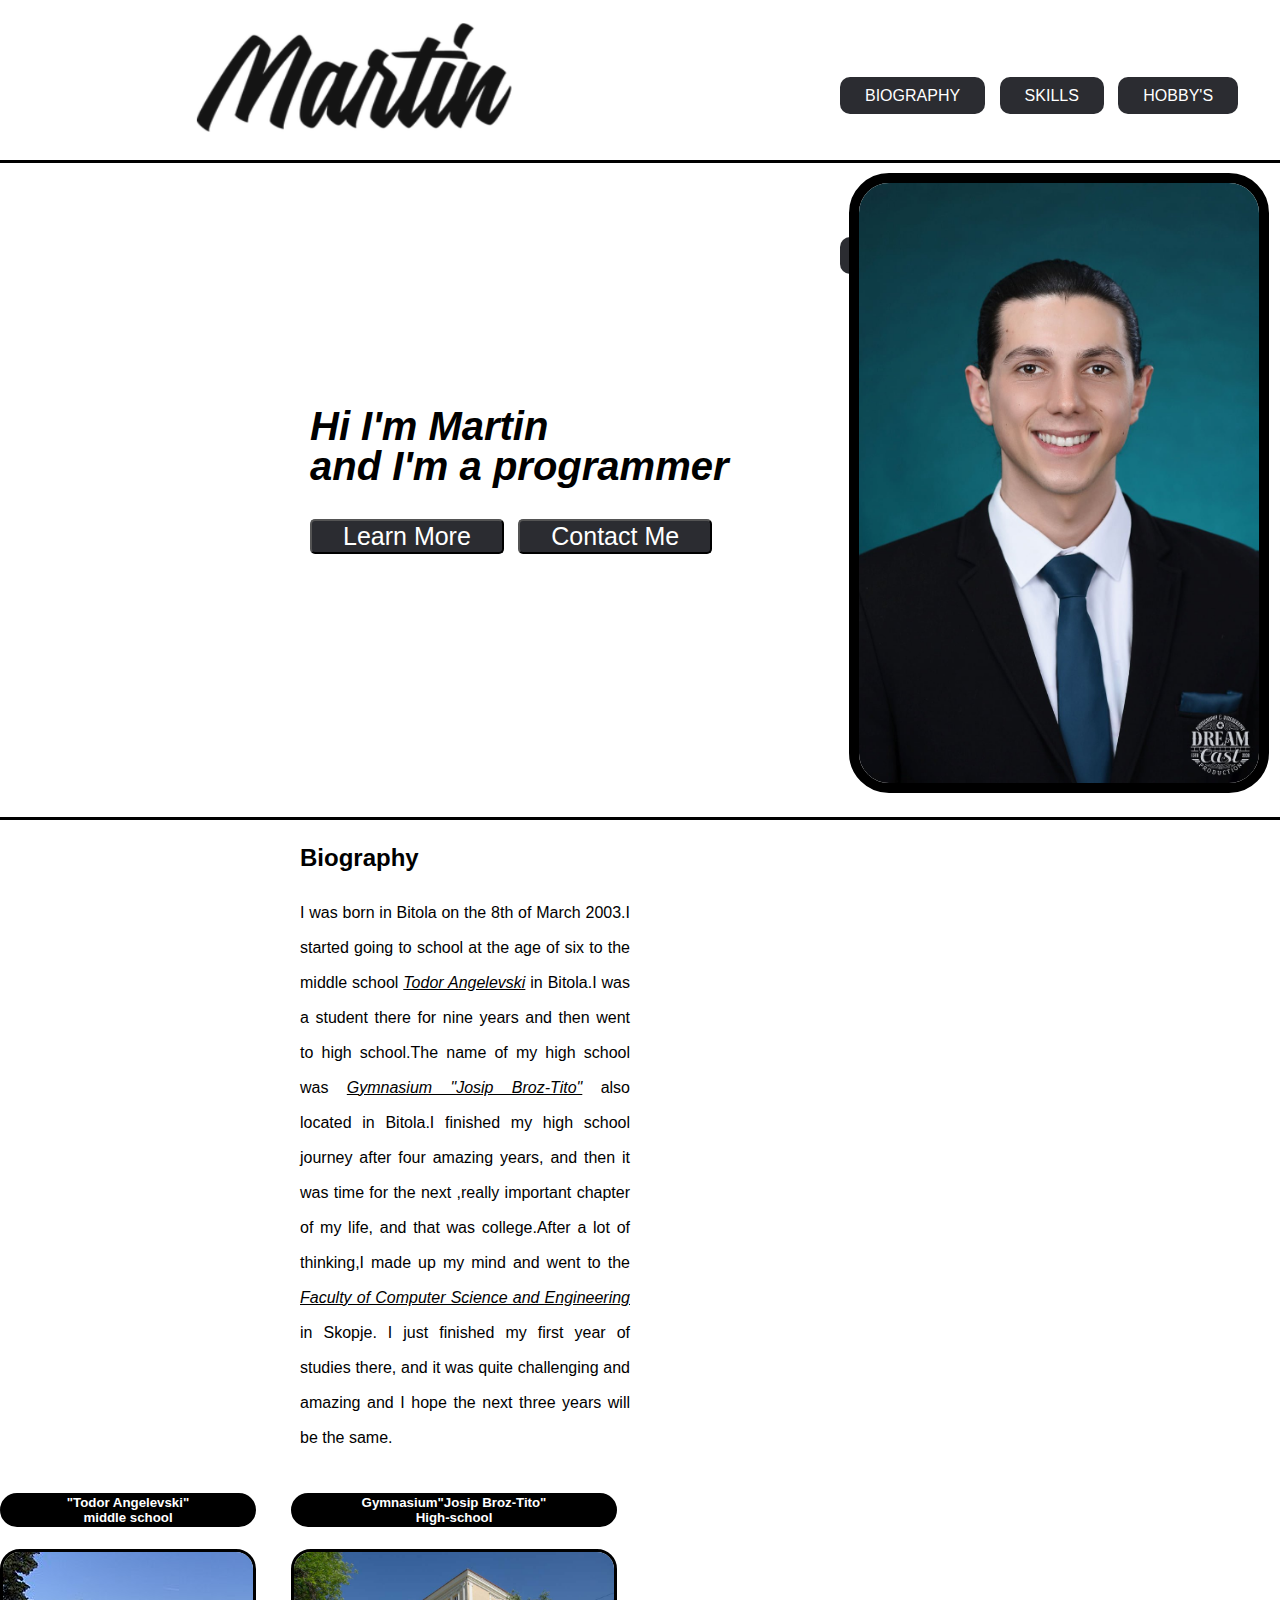
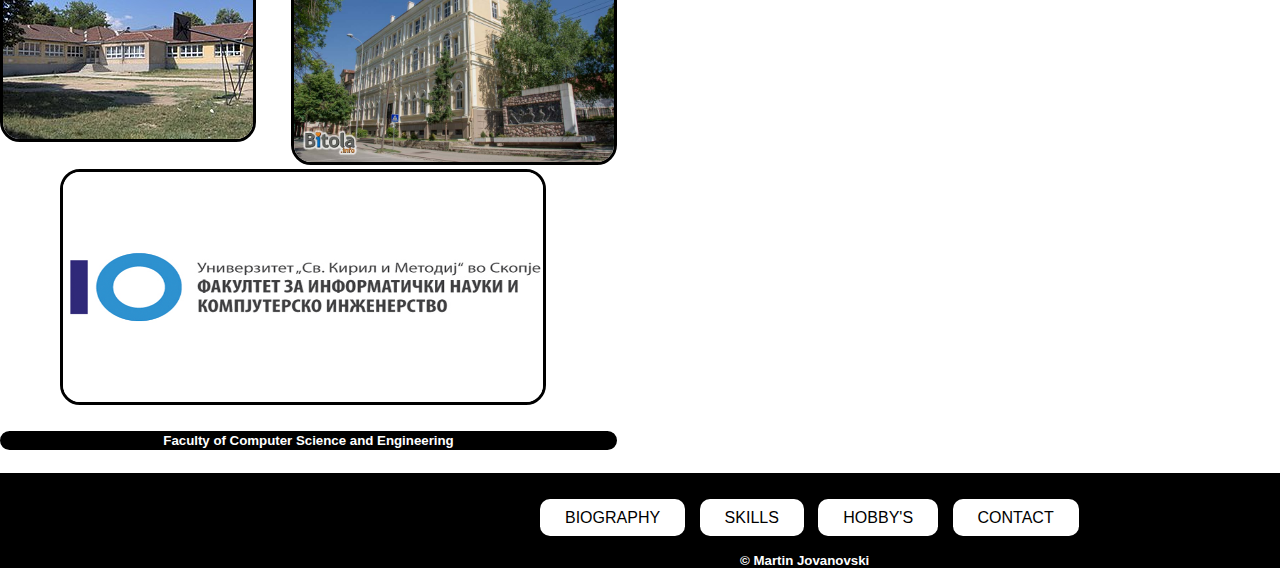
<file: FirstPersonalWP/index.html>
<!DOCTYPE html>
<html lang="en">
<head>
    <meta charset="UTF-8">
    <title>Biography</title>
    <link rel="stylesheet" type="text/css" href="CSS/style.css">
</head>
<body>
<div class="body">
    <div class="header">
        <div class="left_header">
            <img src="Images/logo.png">
        </div>
        <div class="right_header">
            <div class="nav">
                <ul>
                    <li>
                        <a href="index.html">Biography</a>
                    </li>
                    <li>
                        <a href="skills.html">Skills</a>
                    </li>
                    <li>
                        <a href="hobbys.html">Hobby's</a>
                    </li>
                    <li>
                        <a href="contact.html">Contact</a>
                    </li>
                </ul>
            </div>
        </div>
    </div>
    <div class="main">
        <div class="second_main">
            <div class="main_top">
        <div class="left_main">
            <div id="left_main_second">
                <h2>Hi I'm Martin</br> and I'm a programmer </h2>
            <button type="button"><a href="#bottom_main">Learn More</a></button>
            <button type="button"><a href="contact.html">Contact Me</a> </button>
            </div>
        </div>
        <div class="right_main">
            <img src="Images/279631421_3230174493930724_5298901829130753421_n.jpg" alt="slika_martin">
        </div>
            </div>
        <div id="bottom_main">
            <div id="bottom_main_second">
                <div class="bottom_main_left">
            <h2>Biography</h2>
            <p>I was born in Bitola on the 8th of March 2003.I started going to school at the age of six
            to the middle school <span>Todor Angelevski</span> in Bitola.I was a student there for nine years and then went to
            high school.The name of my high school was <span>Gymnasium "Josip Broz-Tito"</span> also located in Bitola.I finished my high school journey after four amazing years,
            and then it was time for the next ,really important chapter of my life, and that was college.After a lot of thinking,I made up my mind and went to the <span>Faculty of Computer Science and Engineering</span> in Skopje.
            I just finished my first year of studies there, and it was quite challenging and amazing and I hope the next three years will be the same.</p>
              </div>
                <div class="bottom_main_right">
                    <div id="bottom_main_right_top">
                        <div id="first_image_bottom">
                            <h5>"Todor Angelevski"</br>
                            middle school</h5>
                            <img src="Images/250px-ПОУ_Тодор_Ангелевски_-_Горно_Оризари_(Битолско).jpg" alt="todor_angelevski">
                        </div>
                        <div id="second_image_bottom">
                            <h5>Gymnasium"Josip Broz-Tito"</br>
                            High-school</h5>
                            <img src="Images/02_Bitola_reka_dragor%20(16).jpg" alt="josip_broz">
                        </div>
                    </div>
                    <div id="bottom_main_right_bottom">
                        <img src="Images/FINKI-1.png" alt="finki">
                        <h5>Faculty of Computer Science and Engineering</h5>
                    </div>
                </div>
            </div>
        </div>
     </div>
    </div>
    <div class="footer">
            <div class="nav_down">
                <ul>
                    <li>
                        <a href="index.html">Biography</a>
                    </li>
                    <li>
                        <a href="skills.html">Skills</a>
                    </li>
                    <li>
                        <a href="hobbys.html">Hobby's</a>
                    </li>
                    <li>
                        <a href="contact.html">Contact</a>
                    </li>
                </ul>
            </div>
        <div class="footnote">
                <h5>© Martin Jovanovski</h5>
        </div>
    </div>
</div>
</body>
</html>
</file>
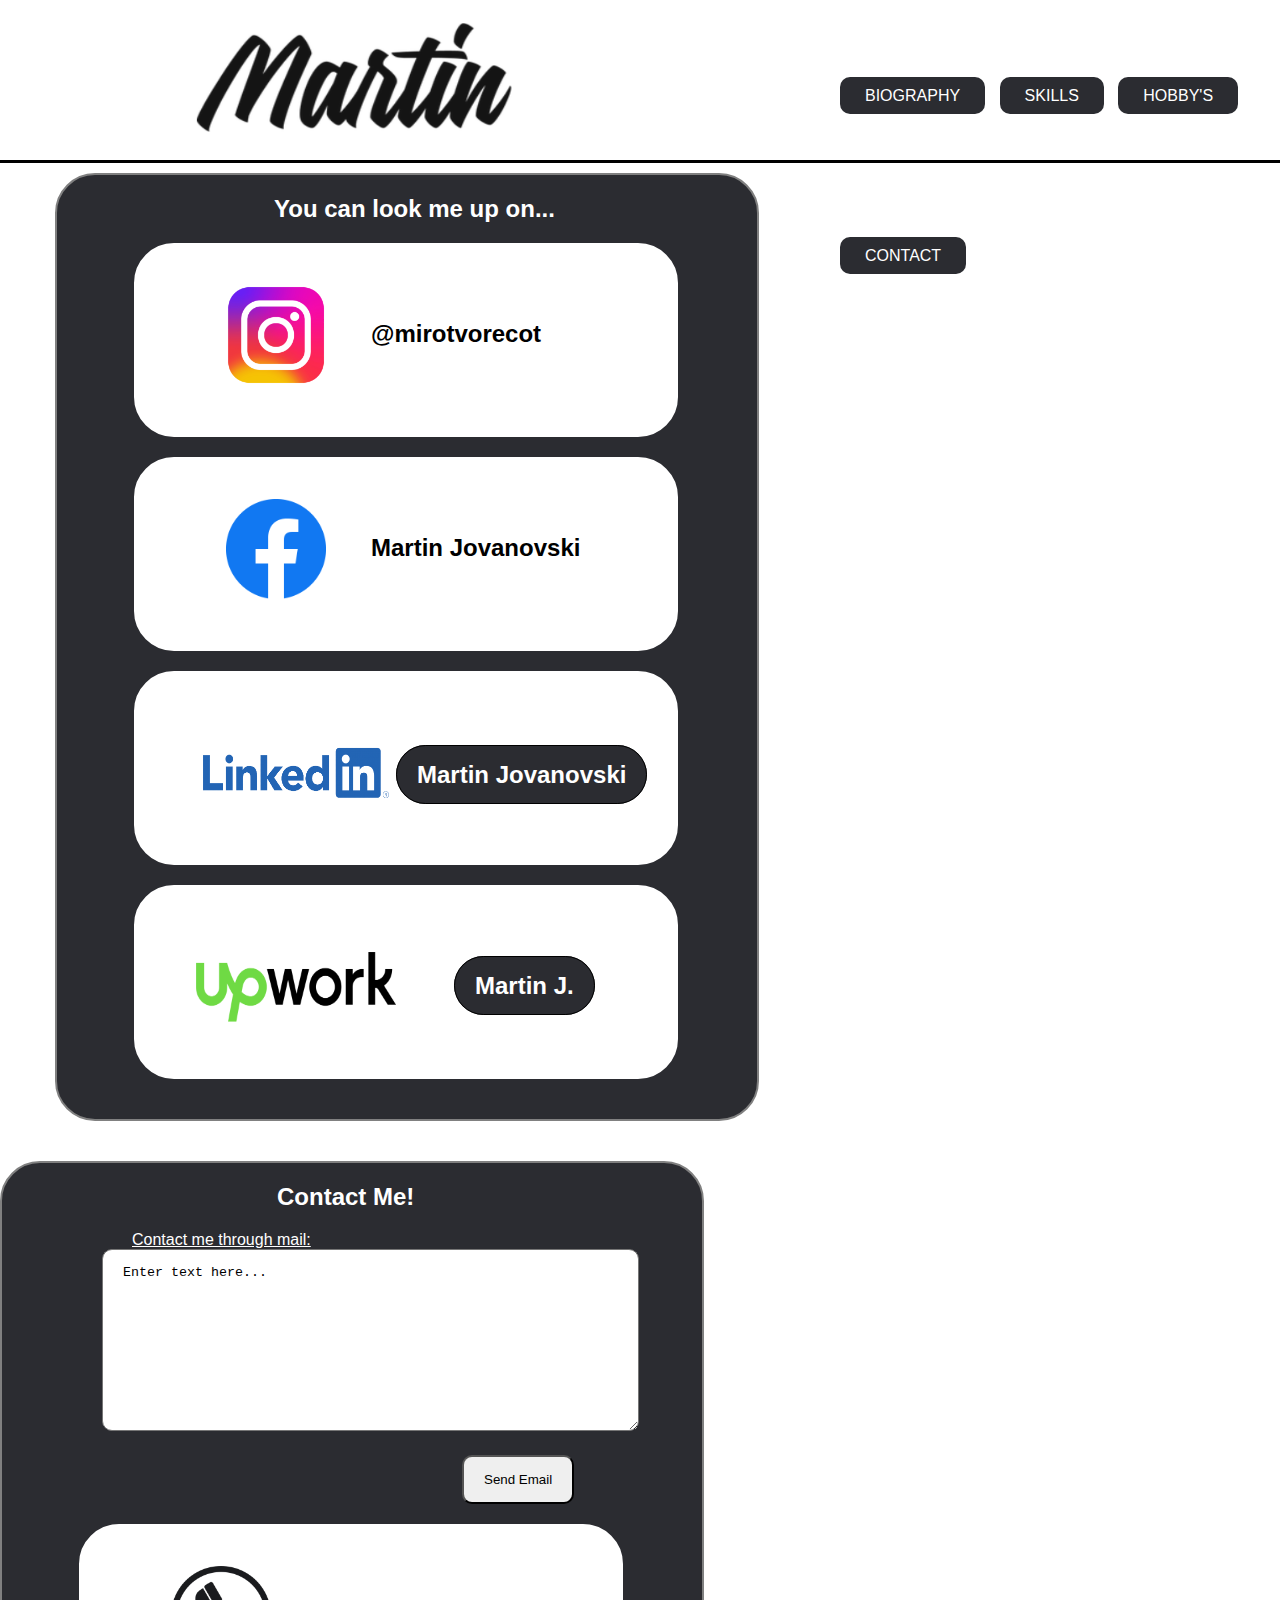
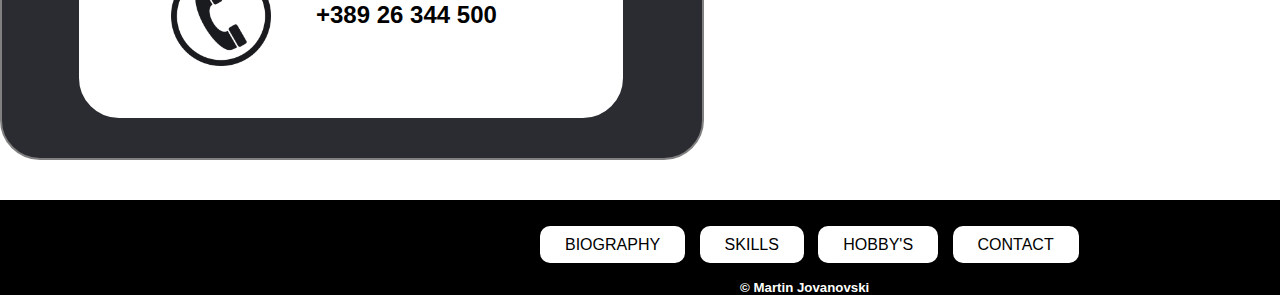
<file: FirstPersonalWP/contact.html>
<!DOCTYPE html>
<html lang="en">
<head>
    <meta charset="UTF-8">
    <title>Contact</title>
  <link rel="stylesheet" type="text/css" href="CSS/style.css">
</head>
<body>
<div class="body">
  <div class="header">
    <div class="left_header">
      <img src="Images/logo.png" alt="logo">
    </div>
    <div class="right_header">
      <div class="nav">
        <ul>
          <li>
            <a href="index.html">Biography</a>
          </li>
          <li>
            <a href="skills.html">Skills</a>
          </li>
          <li>
            <a href="hobbys.html">Hobby's</a>
          </li>
          <li>
            <a href="contact.html">Contact</a>
          </li>
        </ul>
      </div>
    </div>
  </div>
  <div class="main">
    <div class="fourth_main">
      <div id="social_media">
        <h2>You can look me up on...</h2>
        <div id="instagram">
          <img src="Images/insta.png" alt="instagram">
          <h5>@mirotvorecot</h5>
        </div>
        <div id="facebook">
            <img src="Images/facebook.png" alt="facebook">
          <h5>Martin Jovanovski</h5>
        </div>
        <div id="linked_in">
            <img src="Images/linkedin.png" alt="linkedin">
          <h5><a href="https://www.linkedin.com/in/martin-jovanovski-a2139a279">Martin Jovanovski</a> </h5>
        </div>
        <div id="upwork">
          <img src="Images/upwork-logo-png-transparent.png" alt="upwork">
          <h5><a href="https://www.upwork.com/freelancers/~01e1037fcc5054f53f">Martin J.</a> </h5>
        </div>
      </div>
      <div id="contact_me">
        <h2>Contact Me!</h2>
        <div id="email">
            <label for="mail">Contact me through mail:</label>
          </br>
          <textarea id="mail" name="mail" rows="10" cols="60">Enter text here...
          </textarea>
          </br>
          <button type="submit" ><a href="mailto:watsum@hotmail.com subject=mail from our website">Send Email</a> </button>
        </div>
        <div id="phone">
            <img src="Images/phone.png" alt="phone">
          <h5>+389 26 344 500</h5>
        </div>
      </div>
    </div>
  </div>
  <div class="footer">
    <div class="nav_down">
      <ul>
        <li>
          <a href="index.html">Biography</a>
        </li>
        <li>
          <a href="skills.html">Skills</a>
        </li>
        <li>
          <a href="hobbys.html">Hobby's</a>
        </li>
        <li>
          <a href="contact.html">Contact</a>
        </li>
      </ul>
    </div>
    <div class="footnote">
      <h5>© Martin Jovanovski</h5>
    </div>
  </div>
</div>
</body>
</html>
</file>
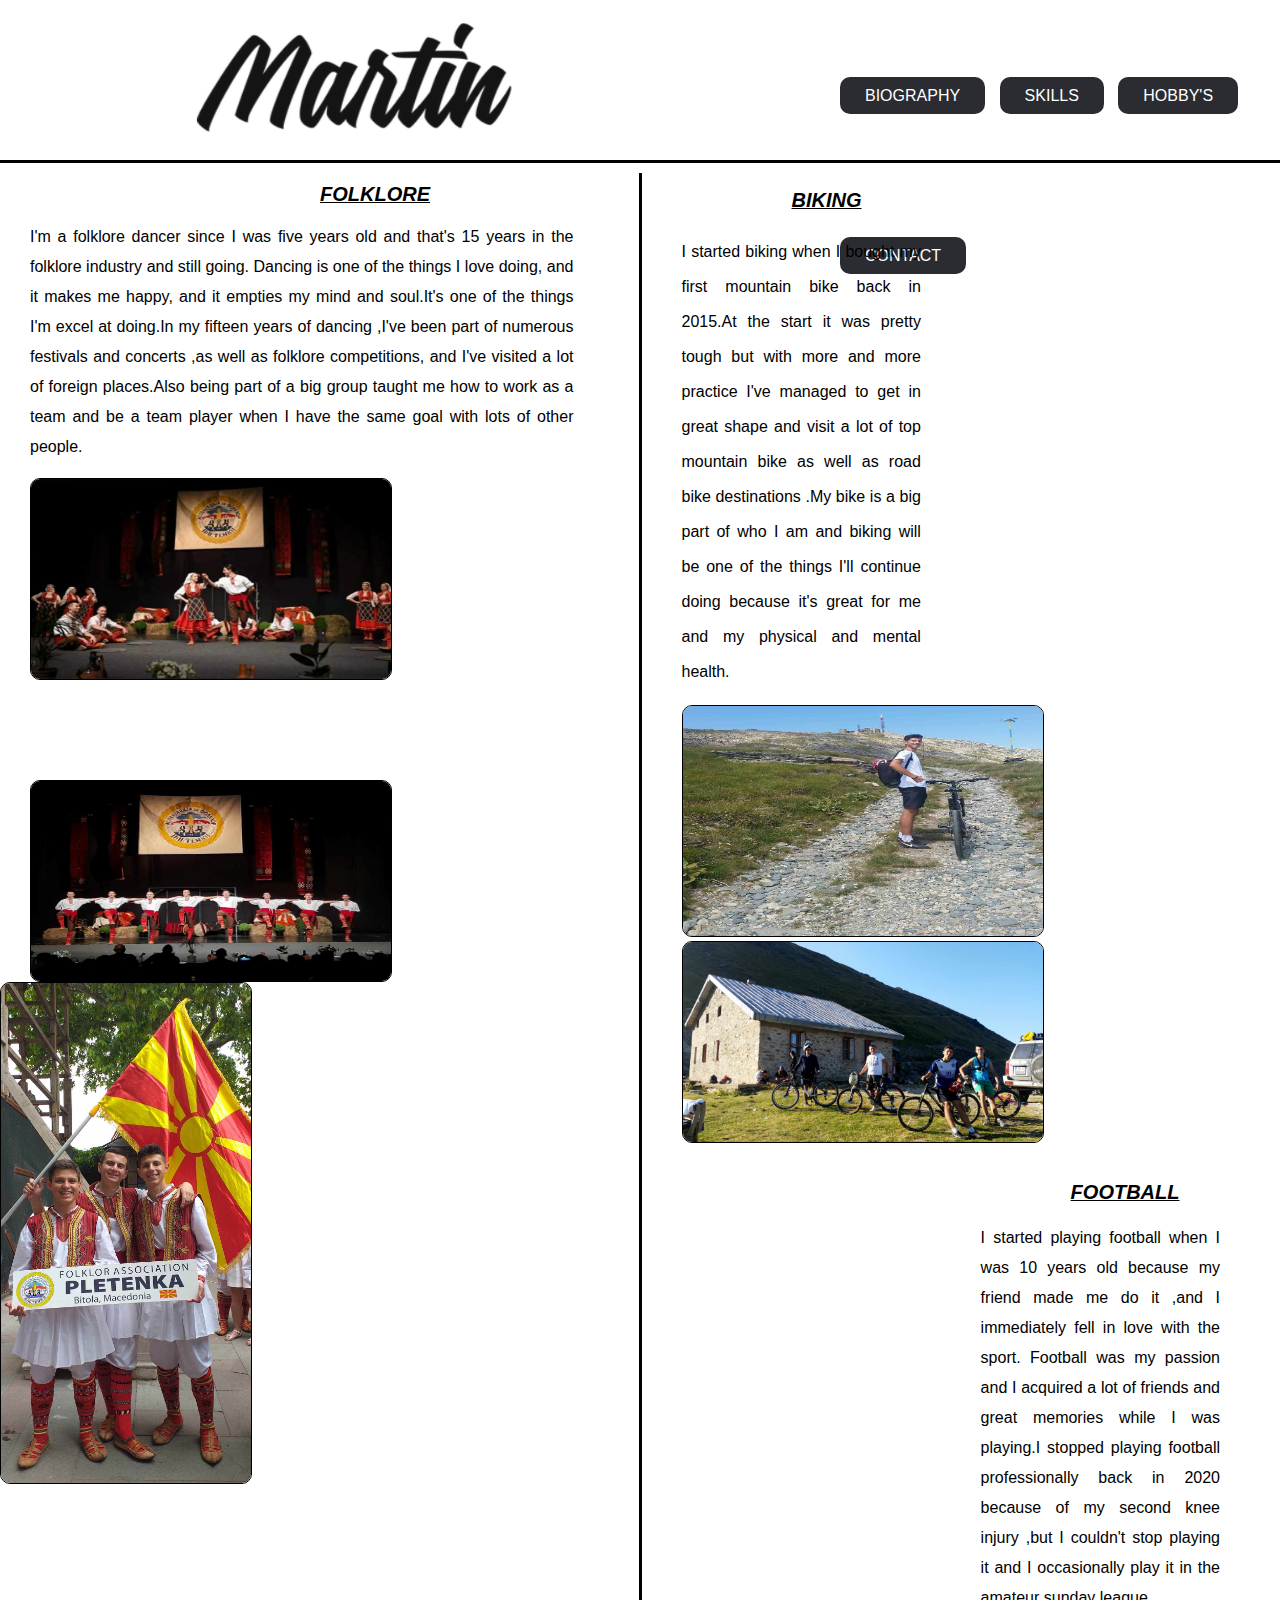
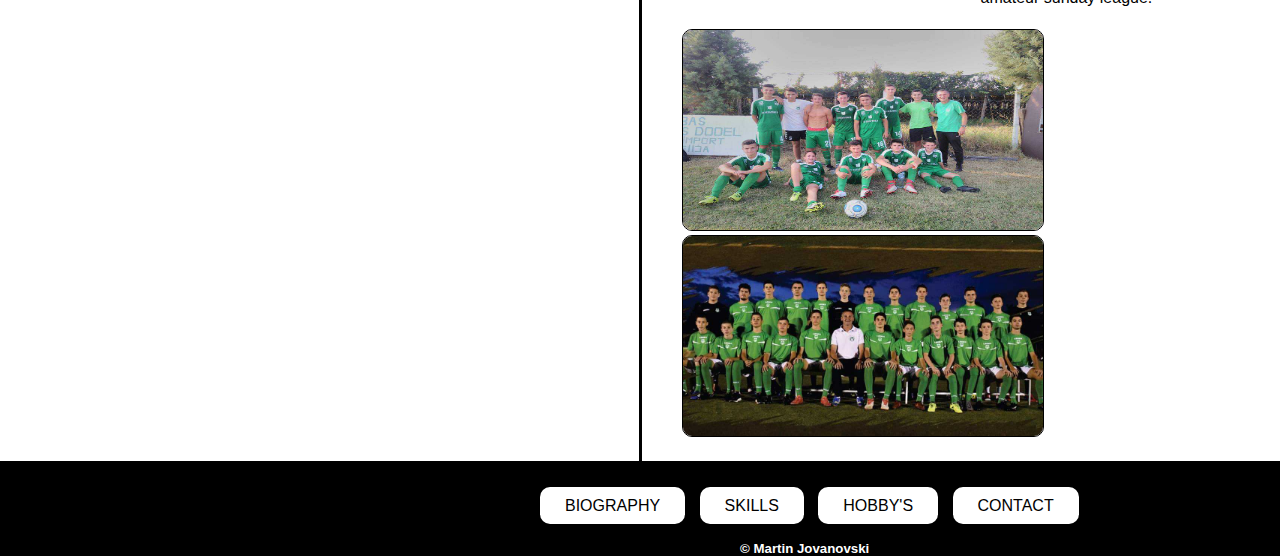
<file: FirstPersonalWP/hobbys.html>
<!DOCTYPE html>
<html lang="en">
<head>
    <meta charset="UTF-8">
    <title>Hobby's</title>
  <link rel="stylesheet" type="text/css" href="CSS/style.css">
</head>
<body>
<div class="body">
  <div class="header">
    <div class="left_header">
      <img src="Images/logo.png" alt="logo">
    </div>
    <div class="right_header">
      <div class="nav">
        <ul>
          <li>
            <a href="index.html">Biography</a>
          </li>
          <li>
            <a href="skills.html">Skills</a>
          </li>
          <li>
            <a href="hobbys.html">Hobby's</a>
          </li>
          <li>
            <a href="contact.html">Contact</a>
          </li>
        </ul>
      </div>
    </div>
  </div>
  <div class="main">
    <div class="third_second_main">
      <div id="third_left_main">
        <h5>Folklore</h5>
        <p>I'm a folklore dancer since I was five years old and that's 15 years in the folklore industry and still going.
        Dancing is one of the things I love doing, and it makes me happy, and it empties my mind and soul.It's one of the things
        I'm excel at doing.In my fifteen years of dancing ,I've been part of numerous festivals and concerts ,as well as folklore competitions,
        and I've visited a lot of foreign places.Also being part of a big group taught me how to work as a team and be a team player
        when I have the same goal with lots of other people.</p>
        <img src="Images/igr1.jpg" alt="igr1">
        <img src="Images/igr2.jpg" alt="igr2">
        <img src="Images/igr3.jpg" alt="igr3">
      </div>
      <div id="third_right_main">
        <div id="right_main_top">
          <div id="right_main_top_text">
        <h5>Biking</h5>
        <p>I started biking when I bought my first mountain bike back in 2015.At the start it was pretty tough but with more and more practice I've
        managed to get in great shape and visit a lot of top mountain bike as well as road bike destinations .My bike is a big part of who I am
        and biking will be one of the things I'll continue doing because it's great for me and my physical and mental health.</p>
           </div>
          <div id="right_main_top_pics">
            <img src="Images/biking1legit.jpg" alt="biking1">
            <img src="Images/biking2.jpg" alt="biking2">
          </div>
        </div>
        <div id="right_main_bottom">
          <div id="right_main_bottom_text">
          <h5>Football</h5>
          <p>I started playing football when I was 10 years old because my friend made me do it ,and I immediately fell in love with the sport.
          Football was my passion and I acquired a lot of friends and great memories while I was playing.I stopped playing football professionally back in 2020
          because of my second knee injury ,but I couldn't stop playing it and I occasionally play it in the amateur sunday league.</p>
          </div>
          <div id="right_main_bottom_pics">
            <img src="Images/fudbal1.jpg" alt="fudbal1">
            <img src="Images/fudbal2.jpg" alt="fudbal2">
          </div>
        </div>
      </div>
    </div>
  </div>
  <div class="footer">
    <div class="nav_down">
      <ul>
        <li>
          <a href="index.html">Biography</a>
        </li>
        <li>
          <a href="skills.html">Skills</a>
        </li>
        <li>
          <a href="hobbys.html">Hobby's</a>
        </li>
        <li>
          <a href="contact.html">Contact</a>
        </li>
      </ul>
    </div>
    <div class="footnote">
      <h5>© Martin Jovanovski</h5>
    </div>
  </div>
</div>
</body>
</html>
</file>
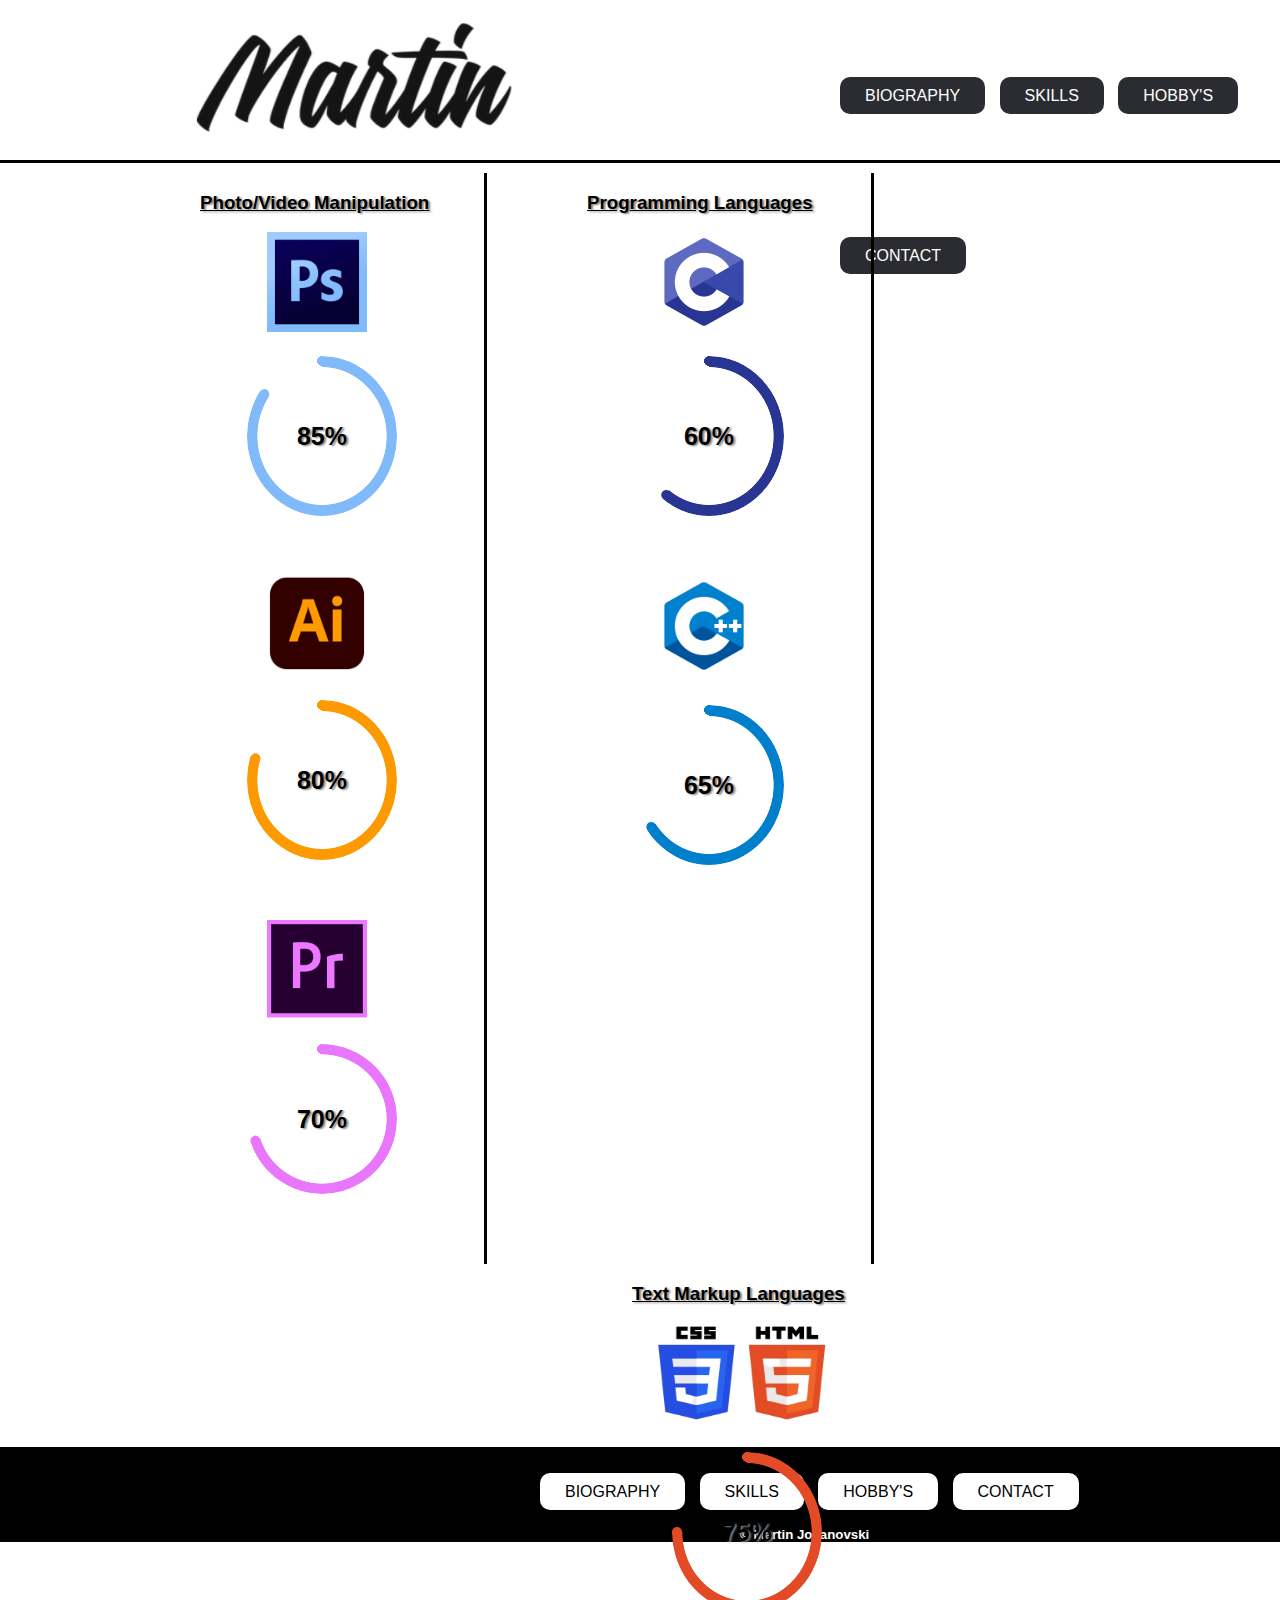
<file: FirstPersonalWP/skills.html>
<!DOCTYPE html>
<html lang="en">
<head>
    <meta charset="UTF-8">
    <title>Skills</title>
    <link rel="stylesheet" type="text/css" href="CSS/style.css">
</head>
<body>
<div class="body">
    <div class="header">
        <div class="left_header">
            <img src="Images/logo.png">
        </div>
        <div class="right_header">
            <div class="nav">
                <ul>
                    <li>
                        <a href="index.html">Biography</a>
                    </li>
                    <li>
                        <a href="skills.html">Skills</a>
                    </li>
                    <li>
                        <a href="hobbys.html">Hobby's</a>
                    </li>
                    <li>
                        <a href="contact.html">Contact</a>
                    </li>
                </ul>
            </div>
        </div>
    </div>
    <div class="main">
        <div class="second_main_page_two">
            <div id="photo_m">
                <h3><span>Photo/Video</span> Manipulation</h3>
                <div id="photo_m_one">
                    <div id="photo_one_pic">
                        <img src="Images/586d7ac125738d9f2d793e92.png" alt="photoshop">
                    </div>
                    <div id="photo_one_graph">
                        <div class="pie_photo_one" style="--p:85;--b:10px;--c:#80bafa">85%</div>
                    </div>
                </div>
                <div id="photo_m_two">
                    <div id="photo_two_pic">
                        <img src="Images/62c5bf6f6aad5aedf80e3801.png" alt="illustrator">
                    </div>
                    <div id="photo_two_graph">
                        <div class="pie_photo_two" style="--p:80;--b:10px;--c:#fd9901">80%</div>
                    </div>
                </div>
                <div id="photo_m_three">
                    <div id="photo_three_pic">
                        <img src="Images/Adobe_Premiere_Pro_Logo.svg.png" alt="premiere_pro">
                    </div>
                    <div id="photo_three_graph">
                        <div class="pie_photo_three" style="--p:70;--b:10px;--c:#e977fe">70%</div>
                    </div>
                </div>
            </div>
            <div id="programming">
                <h3>Programming <span>Languages</span></h3>
                <div id="programming_one">
                    <div id="programming_one_pic">
                        <img src="Images/Alphabet-C-PNG-HD-Quality.png" alt="c">
                    </div>
                    <div id="programming_one_graph">
                        <div class="pie_programming_one" style="--p:60;--b:10px;--c:#283593">60%</div>
                    </div>

                </div>
                <div id="programming_two">
                    <div id="programming_two_pic">
                            <img src="Images/png-transparent-c-logo-the-c-programming-language-computer-icons-computer-programming-source-code-programming-miscellaneous-template-blue-removebg-preview.png" alt="c++">
                    </div>
                    <div id="programming_two_graph">
                        <div class="pie_programming_two" style="--p:65;--b:10px;--c:#007fcc">65%</div>
                    </div>
                </div>
            </div>
            <div id="text_markup">
                <h3><span>Text Markup</span> Languages</h3>
                <div id="text_markup_pic">
                    <img src="Images/206-2069813_file-css-and-html-css-logo-svg-hd-removebg-preview.png" alt="html/css">
                </div>
                <div id="text_markup_graph">
                    <div class="pie_text" style="--p:75;--b:10px;--c:#e24b26">75%</div>
                </div>
            </div>
        </div>
    </div>
    <div class="footer">
        <div class="nav_down">
            <ul>
                <li>
                    <a href="index.html">Biography</a>
                </li>
                <li>
                    <a href="skills.html">Skills</a>
                </li>
                <li>
                    <a href="hobbys.html">Hobby's</a>
                </li>
                <li>
                    <a href="contact.html">Contact</a>
                </li>
            </ul>
        </div>
        <div class="footnote">
            <h5>© Martin Jovanovski</h5>
        </div>
    </div>
</div>
</body>
</html>
</file>
<file: FirstPersonalWP/CSS/style.css>
body{
    margin: 0;
    padding: 0;
}
.body{
    font-family: Arial,sans-serif;
    font-size: 16px;
    margin: 0;
}
.header{
    display: flex;
    color: white;
    width: 100%;
    height: 100%;
    border-bottom: 3px solid black;
    margin-bottom: 10px;
}
.left_header{
    display: inline-block;
    width: 350px;
    height: 160px;
    margin-left: 180px;
}
.left_header img{
    width: 350px;
    height: 160px;
}
.right_header{
    line-height: 160px;
    height: 160px;
    margin-left: 270px;
}
.right_header ul li{
    display: inline-block;
    padding-right: 10px;
}
.right_header ul li a{
    text-transform: uppercase;
    text-decoration: none;
    background: #2b2c31;
    color: white;
    padding: 10px 25px 10px 25px;
    border-radius: 10px;
}
.right_header ul li a:hover{
    color: gray;
    background: black;
}
/* Main*/
.main{
    display: flex;
    height: 100%;
    width: 100%;
}
.left_main {
   float: left;
    margin-left: 310px;
    height: 600px;
    margin-right: 120px;
    line-height: 40px;
}
#left_main_second{
    padding-top: 200px;
}
#left_main_second button{
    background: #2b2c31;
    border-radius: 5px;
    margin-right: 10px;
    font-size: 25px;
}
#left_main_second button a{
    text-decoration: none;
    color: white;
    padding: 10px 25px 10px 25px;
}
#left_main_second button a:hover{
    color: gray;

}
.right_main{
    display: inline-block;
    margin-bottom: 20px;
}
.right_main img{
    border: solid 10px black;
    border-radius: 40px;
    width: 400px;
    height: 600px;
}
#left_main_second h2{
    font-family: Arial,serif;
    font-size: 40px;
    font-style: italic;
    font-weight: bold;
}
#bottom_main{
    display: flex;
}
#bottom_main_second{
    display: inline-block;
}
.bottom_main_left{
    float: left;
    text-align: justify;
    width: 330px;
    line-height: 35px;
    margin-left: 300px;
    margin-right: 35px;
}
.bottom_main_right{
    display: inline-block;
}
#first_image_bottom{
float: left;
    display: inline-block;
    margin-right: 35px;
}
#first_image_bottom h5{
    text-align: center;
    background: black;
    color: white;
    border-radius: 20px;
    border: black 2px solid;
}
#first_image_bottom img{
    border-radius: 20px;
    border: solid black 3px;
}
#second_image_bottom{
    display: inline-block;
}
#second_image_bottom img{
    width: 320px;
    height: 210px;
    border-radius: 20px;
    border: solid black 3px;
}
#second_image_bottom h5{
    text-align: center;
    background: black;
    color: white;
    border-radius: 20px;
    border: black 2px solid;
}
#bottom_main_right_bottom img{
    width: 480px;
    height: 230px;
    border-radius: 20px;
    border: solid black 3px;
    margin-left: 60px;
}
#bottom_main_right_bottom h5{
    text-align: center;
    background: black;
    color: white;
    border-radius: 20px;
    border: black 2px solid;
}
.bottom_main_left span{
    color: black;
    font-style: italic;
    text-decoration: underline;
}
.second_main{
    width: 100%;
    height: 100%;
}
.main_top{
    border-bottom: 3px black solid;
}
.nav_down{
    padding-top: 20px;
    height: 60px;
    background: black;
}
.nav_down ul li{
    display: inline-block;
    background: white;
    margin-right: 10px;
}
.nav_down ul{
    margin-left: 500px;
}
.nav_down ul li a{
    text-transform: uppercase;
    text-decoration: none;
    background: white;
    color: black;
    padding: 10px 25px 10px 25px;
    border-radius: 10px;
}
.nav_down ul li a:hover{
    color:white ;
    background: gray;
}
/*Skills Page Main */

.second_main_page_two{
    display: inline-block;
    width: 100%;
    height: 100%;
    margin: 0;
    padding: 0;
}
#photo_m{
    float: left;
    display: inline-block;
    width: 30%;
    border-right: 3px black solid;
}
#programming{
    float: left;
    display: inline-block;
    width: 30%;
    height: 1091px;
    border-right: 3px black solid;
}
#text_markup{
    display: inline-block;
    width: 30%;
    margin-left: 45px;
}
#photo_one_pic img{
    width: 100px;
    height: 100px;
}
#photo_two_pic img{
    width: 100px;
    height: 100px;
}
#photo_three_pic img{
    width: 100px;
    height: 100px;
}
#programming_one_pic img{
    width: 100px;
    height: 100px;
}
#programming_two_pic img{
    width: 100px;
    height: 100px;
}
#text_markup_pic img{
    width: 180px;
    height: 100px;
}
#photo_one_graph,.pie_photo_one{
    --w:150px;
    width: var(--w);
    aspect-ratio: 1;
    display: inline-grid;
    place-content: center;
    margin: 5px;
    font-size: 25px;
    font-weight: bold;
    font-family: sans-serif;
}
#photo_one_graph,.pie_photo_one:before{
    content: "";
    position: absolute;
    border-radius: 50%;
    inset: 0;
    background: conic-gradient(var(--c) calc(var(--p)*1%),#0000 0);
    -webkit-mask:radial-gradient(farthest-side,#0000 calc(99% - var(--b)),#000 calc(100% - var(--b)));
    mask:radial-gradient(farthest-side,#0000 calc(99% - var(--b)),#000 calc(100% - var(--b)));
    background:
            radial-gradient(farthest-side,var(--c) 98%,#0000) top/var(--b) var(--b) no-repeat,
            conic-gradient(var(--c) calc(var(--p)*1%),#0000 0);
}
#photo_one_graph,.pie_photo_one:after {
    content: "";
    position: absolute;
    border-radius: 50%;
    inset: calc(50% - var(--b)/2);
    background: var(--c);
    transform: rotate(calc(var(--p)*3.6deg)) translateY(calc(37% - var(--w)/2));
}
#photo_two_graph,.pie_photo_two{
    --w:150px;
    width: var(--w);
    aspect-ratio: 1;
    display: inline-grid;
    place-content: center;
    margin: 5px;
    font-size: 25px;
    font-weight: bold;
    font-family: sans-serif;
}
#photo_two_graph,.pie_photo_two:before{
    content: "";
    position: absolute;
    border-radius: 50%;
    inset: 0;
    background: conic-gradient(var(--c) calc(var(--p)*1%),#0000 0);
    -webkit-mask:radial-gradient(farthest-side,#0000 calc(99% - var(--b)),#000 calc(100% - var(--b)));
    mask:radial-gradient(farthest-side,#0000 calc(99% - var(--b)),#000 calc(100% - var(--b)));
    background:
            radial-gradient(farthest-side,var(--c) 98%,#0000) top/var(--b) var(--b) no-repeat,
            conic-gradient(var(--c) calc(var(--p)*1%),#0000 0);
}
#photo_two_graph,.pie_photo_two:after{
    content: "";
    position: absolute;
    border-radius: 50%;
    inset: calc(50% - var(--b)/2);
    background: var(--c);
    transform: rotate(calc(var(--p)*3.6deg)) translateY(calc(50% - var(--w)/2));
}
#photo_three_graph,.pie_photo_two{
    --w:150px;
    width: var(--w);
    aspect-ratio: 1;
    display: inline-grid;
    place-content: center;
    margin: 5px;
    font-size: 25px;
    font-weight: bold;
    font-family: sans-serif;
}
#photo_three_graph,.pie_photo_three:before{
    content: "";
    position: absolute;
    border-radius: 50%;
    inset: 0;
    background: conic-gradient(var(--c) calc(var(--p)*1%),#0000 0);
    -webkit-mask:radial-gradient(farthest-side,#0000 calc(99% - var(--b)),#000 calc(100% - var(--b)));
    mask:radial-gradient(farthest-side,#0000 calc(99% - var(--b)),#000 calc(100% - var(--b)));
    background:
            radial-gradient(farthest-side,var(--c) 98%,#0000) top/var(--b) var(--b) no-repeat,
            conic-gradient(var(--c) calc(var(--p)*1%),#0000 0);
}
#photo_three_graph,.pie_photo_three:after{
    content: "";
    position: absolute;
    border-radius: 50%;
    inset: calc(50% - var(--b)/2);
    background: var(--c);
    transform: rotate(calc(var(--p)*3.6deg)) translateY(calc(50% - var(--w)/2));
}
#programming_one_graph,.pie_programming_one{
    --w:150px;
    width: var(--w);
    aspect-ratio: 1;
    display: inline-grid;
    place-content: center;
    margin: 5px;
    font-size: 25px;
    font-weight: bold;
    font-family: sans-serif;
}
#programming_one_graph,.pie_programming_one:before{
    content: "";
    position: absolute;
    border-radius: 50%;
    inset: 0;
    background: conic-gradient(var(--c) calc(var(--p)*1%),#0000 0);
    -webkit-mask:radial-gradient(farthest-side,#0000 calc(99% - var(--b)),#000 calc(100% - var(--b)));
    mask:radial-gradient(farthest-side,#0000 calc(99% - var(--b)),#000 calc(100% - var(--b)));
    background:
            radial-gradient(farthest-side,var(--c) 98%,#0000) top/var(--b) var(--b) no-repeat,
            conic-gradient(var(--c) calc(var(--p)*1%),#0000 0);
}
#programming_one_graph,.pie_programming_one:after{
    content: "";
    position: absolute;
    border-radius: 50%;
    inset: calc(50% - var(--b)/2);
    background: var(--c);
    transform: rotate(calc(var(--p)*3.6deg)) translateY(calc(22% - var(--w)/2));
}
#programming_two_graph,.pie_programming_two{
    --w:150px;
    width: var(--w);
    aspect-ratio: 1;
    display: inline-grid;
    place-content: center;
    margin: 5px;
    font-size: 25px;
    font-weight: bold;
    font-family: sans-serif;
}
#programming_two_graph,.pie_programming_two:before{
    content: "";
    position: absolute;
    border-radius: 50%;
    inset: 0;
    background: conic-gradient(var(--c) calc(var(--p)*1%),#0000 0);
    -webkit-mask:radial-gradient(farthest-side,#0000 calc(99% - var(--b)),#000 calc(100% - var(--b)));
    mask:radial-gradient(farthest-side,#0000 calc(99% - var(--b)),#000 calc(100% - var(--b)));
    background:
            radial-gradient(farthest-side,var(--c) 98%,#0000) top/var(--b) var(--b) no-repeat,
            conic-gradient(var(--c) calc(var(--p)*1%),#0000 0);
}
#programming_two_graph,.pie_programming_two:after{
    content: "";
    position: absolute;
    border-radius: 50%;
    inset: calc(50% - var(--b)/2);
    background: var(--c);
    transform: rotate(calc(var(--p)*3.6deg)) translateY(calc(37% - var(--w)/2));
}
#text_markup_graph,.pie_text{
    --w:150px;
    width: var(--w);
    aspect-ratio: 1;
    display: inline-grid;
    place-content: center;
    margin: 5px;
    font-size: 25px;
    font-weight: bold;
    font-family: sans-serif;
}
#text_markup_graph,.pie_text:before{
    content: "";
    position: absolute;
    border-radius: 50%;
    inset: 0;
    background: conic-gradient(var(--c) calc(var(--p)*1%),#0000 0);
    -webkit-mask:radial-gradient(farthest-side,#0000 calc(99% - var(--b)),#000 calc(100% - var(--b)));
    mask:radial-gradient(farthest-side,#0000 calc(99% - var(--b)),#000 calc(100% - var(--b)));
    background:
            radial-gradient(farthest-side,var(--c) 98%,#0000) top/var(--b) var(--b) no-repeat,
            conic-gradient(var(--c) calc(var(--p)*1%),#0000 0);
}
#text_markup_graph,.pie_text:after{
    content: "";
    position: absolute;
    border-radius: 50%;
    inset: calc(50% - var(--b)/2);
    background: var(--c);
    transform: rotate(calc(var(--p)*3.6deg)) translateY(calc(50% - var(--w)/2));
}
#photo_one_pic{
    margin-bottom: 240px;
}
#photo_two_pic{
    margin-bottom: 240px;
}
#photo_three_pic{
    margin-bottom: 240px;
}
#photo_one_graph{
    margin-top: -220px;
    margin-left: -20px;
}
#photo_m,h3{
    margin-left: 100px;
    text-shadow: 2px 1px 2px gray;
    text-decoration: underline;

}
#programming,h3{
    text-shadow: 2px 1px 2px gray;
    text-decoration: underline;
}
#text_markup,h3{
    text-shadow: 2px 1px 2px gray;
    text-decoration: underline;
}
#photo_m_one{
    padding-left: 167px;
}
#photo_m_two{
    padding-left: 167px;
}
#photo_two_graph{
    margin-top: -220px;
    margin-left: -20px;
}
#photo_m_three{
    padding-left: 167px;
}
#photo_three_graph{
    margin-top: -220px;
    margin-left: -20px;
}
#programming_one{
    padding-left: 167px;
}
#programming_one_pic{
    margin-bottom: 240px;
}
#programming_one_graph{
    margin-top: -220px;
    margin-left: -20px;
}
#programming_two{
    padding-left: 167px;
}
#programming_two_pic{
    margin-bottom: 20px;
}
#programming_two_graph{
    margin-left: -20px;
}
#text_markup_pic{
    padding-left: 122px;
    margin-bottom: 20px;
}
#text_markup_graph{
    margin-left: 140px;
}

/* Hobby's*/

.third_second_main{
    display: flex;
    width: 100%;
    height: 100%;
}
#third_left_main{
    float: left;
    display: inline-block;
    width: 50%;
    height: 100%;
}
#third_right_main{
    display: inline-block;
    width: 50%;
    height: 100%;
    border-left: 3px solid black;
}

#third_left_main > img:nth-child(4){
    width: 360px;
    height: 200px;
    display: inline-block;
    float: left;
    margin-left: 30px;
    border-radius: 10px;
    border: 1px solid black;
}
#third_left_main > img:nth-child(3){
    width: 360px;
    height: 200px;
    display: inline-block;
    float: left;
    margin-right: 50px;
    margin-bottom: 100px;
    margin-left: 30px;
    border-radius: 10px;
    border: 1px solid black;
}
#third_left_main > img:nth-child(5){
    display: inline-block;
    height: 500px;
    width: 250px;
    border-radius: 10px;
    border: 1px solid black;
}
#third_left_main > p{
    padding-left: 30px;
    padding-right: 65px;
    text-align: justify;
    line-height: 30px;
}
#third_left_main > h5{
    padding-left: 320px;
    text-transform: uppercase;
    font-style: italic;
    text-decoration: underline 1px;
    margin-top: 10px;
    margin-bottom: 15px;
    font-size: 20px;
}
#right_main_top_text{
    width: 40%;
    margin-right: 30px;
    float: left;
    display: inline-block;
    line-height: 35px;
    text-align: justify;
}
#right_main_top_text > h5{
    padding-left: 110px;
    text-transform: uppercase;
    font-style: italic;
    text-decoration: underline 1px;
    margin-top: 10px;
    margin-bottom: 15px;
    font-size: 20px;
}
#right_main_top{
    margin-bottom: 20px;
    margin-left: 40px;
}
#right_main_bottom{
    margin-left: 40px;
    margin-bottom: 20px;
}
#right_main_bottom_text{
    width:40%;
    float: right;
    display: inline-block;
    margin-right: 60px;
    line-height: 30px;
    text-align: justify;
}
#right_main_bottom_text > h5{
    padding-left: 90px;
    text-transform: uppercase;
    font-style: italic;
    text-decoration: underline 1px;
    margin-top: 10px;
    margin-bottom: 15px;
    font-size: 20px;
}
#right_main_top_pics > img:nth-child(1){
    width: 360px;
    height: 230px;
    border-radius: 10px;
    border: 1px solid black;
}
#right_main_top_pics > img:nth-child(2){
    width: 360px;
    height: 200px;
    border-radius: 10px;
    border: 1px solid black;
}
#right_main_bottom_pics > img:nth-child(1){
    width: 360px;
    height: 200px;
    border-radius: 10px;
    border: 1px solid black;
}
#right_main_bottom_pics > img:nth-child(2){
    width: 360px;
    height: 200px;
    border-radius: 10px;
    border: 1px solid black;
}

/* Contact*/

#social_media{
    display: inline-block;
    float: left;
    color: white;
    border-radius: 40px;
    width: 700px;
    border: 2px gray solid;
    background: #2b2c31;
    margin-left: 55px;
    margin-right: 20px;
    margin-bottom: 40px;
}
#instagram > img{
    height: 100px;
    width: 100px;
    float: left;
    display: inline-block;
    margin-left: 50px;
    margin-top: 20px;
}
#instagram > h5{
    padding-top: 15px;
    padding-left: 195px;
    color: black;
    font-size: 24px;
}
#instagram{
    width: 500px;
    height: 170px;
    padding-left: 40px;
    padding-top: 20px;
    border: 2px solid white;
    background:white;
    border-radius: 40px;
    margin-bottom: 20px;
    margin-left: 77px;
}
#facebook > img{
    height: 100px;
    width: 100px;
    float: left;
    display: inline-block;
    margin-left: 50px;
    margin-top: 20px;
}
#facebook > h5{
    padding-top: 15px;
    padding-left: 195px;
    color: black;
    font-size: 24px;
}
#facebook{
    width: 500px;
    height: 170px;
    padding-left: 40px;
    padding-top: 20px;
    border: 2px solid white;
    background:white;
    border-radius: 40px;
    margin-bottom: 20px;
    margin-left: 77px;
}
#linked_in > img{
    width: 200px;
    height: 70px;
    float: left;
    display: inline-block;
    margin-left: 20px;
    margin-top: 45px;
}
#linked_in > h5{
    padding-top: 46px;
}
#linked_in > h5 > a{
    text-decoration: none;
    padding: 15px 20px 15px 20px;
    border: 1px black solid;
    border-radius: 35px;
    background: #2b2c31;
    color: white;
    font-size: 24px;
}
#linked_in > h5 > a:hover{
    color: gray;
}
#linked_in{
    width: 500px;
    height: 170px;
    padding-left: 40px;
    padding-top: 20px;
    border: 2px solid white;
    background:white;
    border-radius: 40px;
    margin-bottom: 20px;
    margin-left: 77px;
}
#upwork > img{
    width: 200px;
    height: 70px;
    float: left;
    display: inline-block;
    margin-left: 20px;
    margin-top: 45px;
}
#upwork >h5{
    margin-left: 278px;
    margin-top: 65px;
}
#upwork > h5 > a{
    text-decoration: none;
    padding: 15px 20px 15px 20px;
    border: 1px black solid;
    border-radius: 35px;
    background: #2b2c31;
    color: white;
    font-size: 24px;
}
#upwork > h5 > a:hover{
    color: gray;
}
#upwork{
    width: 500px;
    height: 170px;
    padding-left: 40px;
    padding-top: 20px;
    border: 2px solid white;
    background:white;
    border-radius: 40px;
    margin-bottom: 40px;
    margin-left: 77px;
}
#social_media > h2{
    margin-left: 217px;
}
#contact_me{
    display: inline-block;
    color: white;
    border-radius: 40px;
    width: 700px;
    border: 2px gray solid;
    background: #2b2c31;
    margin-bottom: 40px;
}
#email > button{
    padding: 15px 20px 15px 20px;
    border-radius: 10px;
    margin-left: 360px;
    margin-bottom: 20px;

}
#email > button > a{
    text-decoration: none;
    color: black;
}
#email{
    margin-left: 100px;
}
#mail{
    margin-bottom: 20px;
    padding: 15px 20px 15px 20px;
    border-radius: 10px;
}
#email > label{
    margin-left: 30px;
    text-decoration:   underline white;
}
#contact_me > h2{
    margin-left: 275px;
}
#phone > img{
    height: 100px;
    width: 100px;
    float: left;
    display: inline-block;
    margin-left: 50px;
    margin-top: 20px;
}
#phone > h5{
    padding-top: 15px;
    padding-left: 195px;
    color: black;
    font-size: 24px;
}
#phone{
    width: 500px;
    height: 170px;
    padding-left: 40px;
    padding-top: 20px;
    border: 2px solid white;
    background:white;
    border-radius: 40px;
    margin-bottom: 40px;
    margin-left: 77px;
}
.footnote{
    display: flex;
    background: black;
    color: white;
}
.footnote > h5{
    margin-bottom: 0;
    margin-top: 0;
    margin-left: 740px;
    padding: 0;
}
</file>
